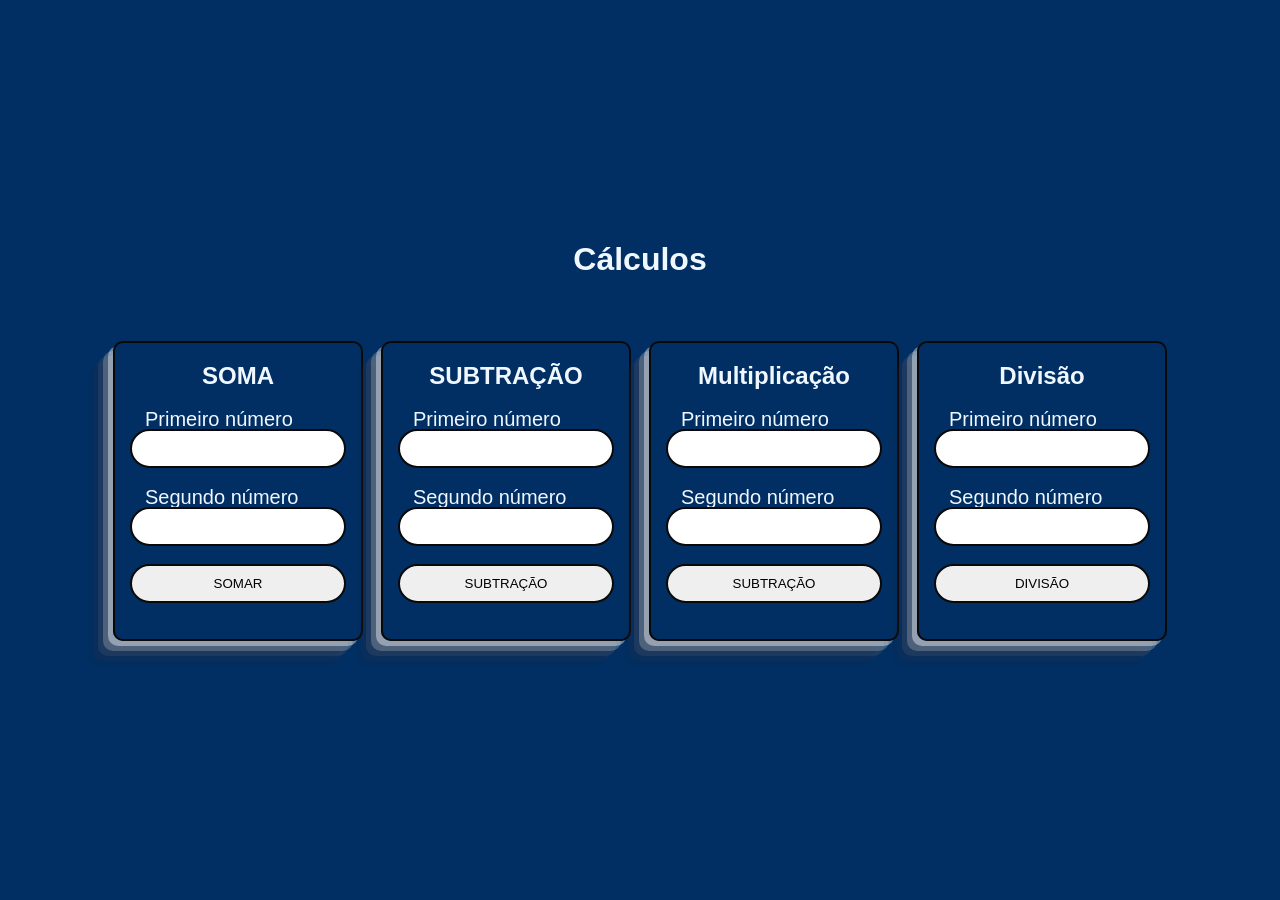
<file: calculos/index.html>
<!DOCTYPE html>
<html lang="en">
<head>
    <meta charset="UTF-8">
    <meta name="viewport" content="width=device-width, initial-scale=1.0">
    <title>Cálculos</title>
    <link rel="stylesheet" href="style.css">
</head>
<body>
    <h1>Cálculos</h1>

 <main>
    <div>
        <h2>SOMA</h2>
        <label for="n1">Primeiro número</label>
        <input type="number" id="n1">
        <label for="n2">Segundo número</label>
        <input type="number" id="n2">
        <button onclick="somar()">SOMAR</button>
        <p id="resposta"></p>
    </div>
   
     <div>
        <h2>SUBTRAÇÃO</h2>
        <label for="n3">Primeiro número</label>
        <input type="number" id="n3">
        <label for="n4">Segundo número</label>
        <input type="number" id="n4">
        <button onclick="sub()">SUBTRAÇÃO</button>
        <p id="respSub"></p>
    </div>
   
      <div>
        <h2>Multiplicação</h2>
        <label for="n5">Primeiro número</label>
        <input type="number" id="n5">
        <label for="n6">Segundo número</label>
        <input type="number" id="n6">
        <button onclick="multi()">SUBTRAÇÃO</button>
        <p id="respMulti"></p>
    </div>
 
         <div>
        <h2>Divisão</h2>
        <label for="n7">Primeiro número</label>
        <input type="number" id="n7">
        <label for="n8">Segundo número</label>
        <input type="number" id="n8">
        <button onclick="div()">DIVISÃO</button>
        <p id="respDiv"></p>
    </div>
</main>

    <script src="script.js"></script>
</body>
</html>
</file>
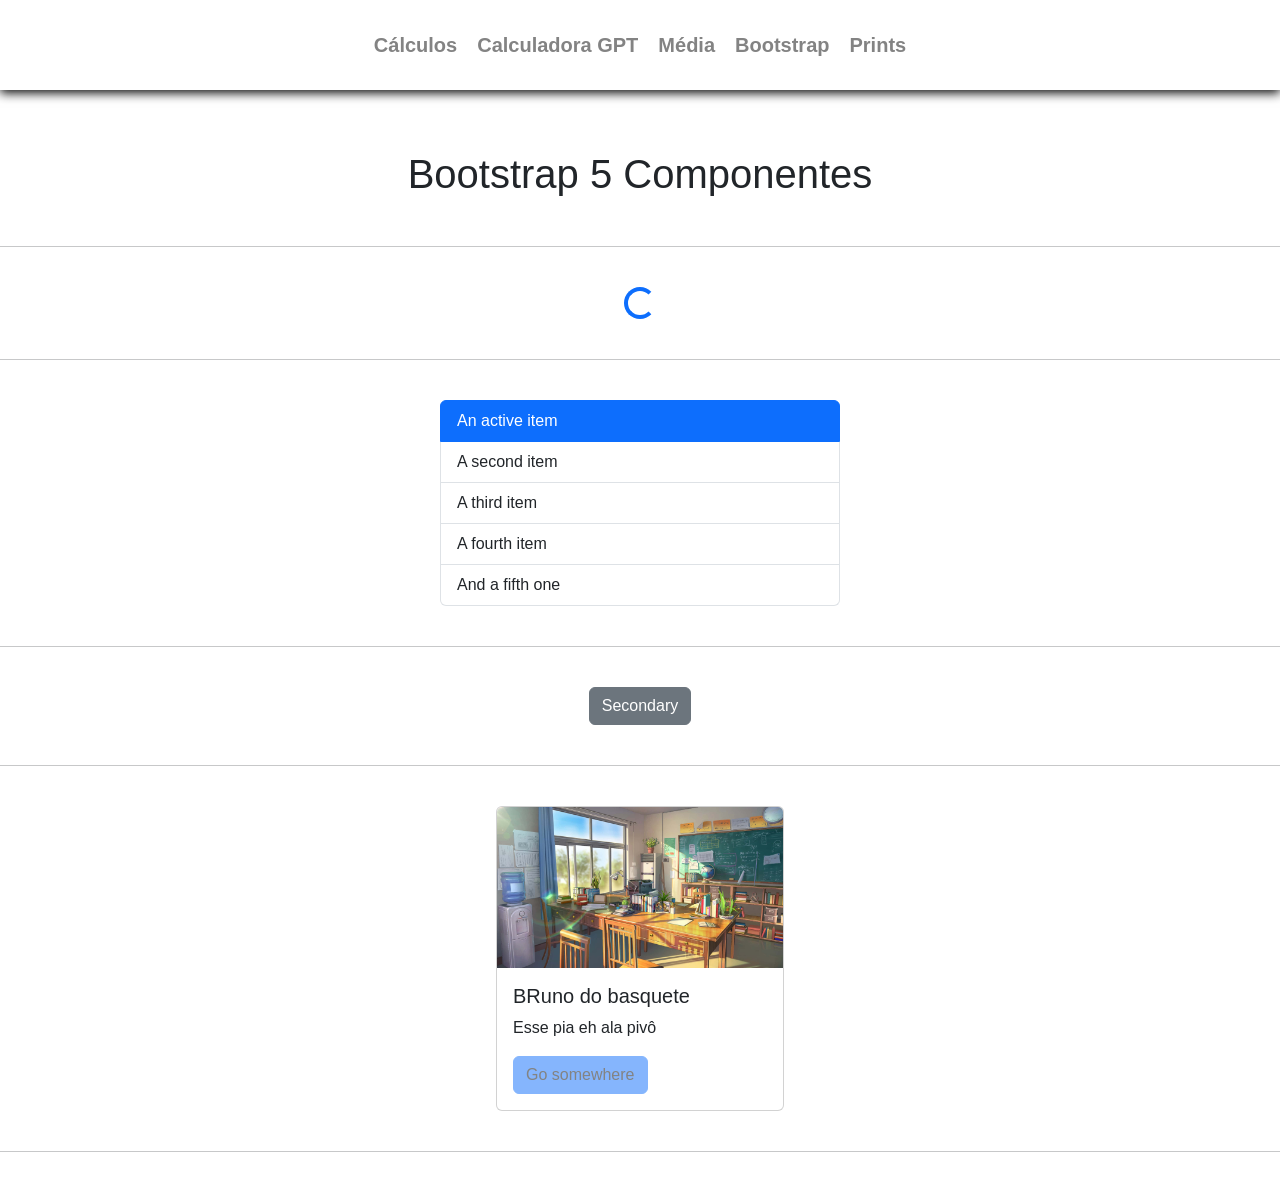
<file: sala08exerciciosJS/bootstrap5/index.html>
<!doctype html>
<html lang="en">
  <head>
    <meta charset="UTF-8" />
    <meta name="viewport" content="width=device-width, initial-scale=1.0" />
    <title>BS 5</title>
    <link rel="stylesheet" href="style.css" />
    <link
      href="https://cdn.jsdelivr.net/npm/bootstrap@5.0.2/dist/css/bootstrap.min.css"
      rel="stylesheet"
      integrity="sha384-EVSTQN3/azprG1Anm3QDgpJLIm9Nao0Yz1ztcQTwFspd3yD65VohhpuuCOmLASjC"
      crossorigin="anonymous"
    />
    <script
      src="https://cdn.jsdelivr.net/npm/bootstrap@5.0.2/dist/js/bootstrap.bundle.min.js"
      integrity="sha384-MrcW6ZMFYlzcLA8Nl+NtUVF0sA7MsXsP1UyJoMp4YLEuNSfAP+JcXn/tWtIaxVXM"
      crossorigin="anonymous"
    ></script>
  </head>
  <body>
      <nav>
        <a href="../calculos/">Cálculos</a>
        <a href="../calculadoraGPT/">Calculadora GPT</a>
        <a href="../calcMedia/">Média</a>
        <a href="../bootstrap5/">Bootstrap</a>
        <a href="../print/">Prints</a>
    </nav>
    <h1>Bootstrap 5 Componentes</h1>
    <br />
    <hr />
    <br />
    <div class="central">
      <div class="spinner-border text-primary" role="status">
        <span class="visually-hidden">Loading...</span>
      </div>
    </div>
    <br />
    <hr />
    <br />
    <div class="central">
      <ul class="list-group">
        <li class="list-group-item active" aria-current="true">
          An active item
        </li>
        <li class="list-group-item">A second item</li>
        <li class="list-group-item">A third item</li>
        <li class="list-group-item">A fourth item</li>
        <li class="list-group-item">And a fifth one</li>
      </ul>
    </div>
    <br />
    <hr />
    <br />
    <div class="central">
      <button type="button" class="btn btn-secondary">Secondary</button>
    </div>
    <br />
    <hr />
    <br />
    <div class="central">
      <div class="card" style="width: 18rem">
        <img src="../images/bg.jpg" class="card-img-top" alt="..." />
        <div class="card-body">
          <h5 class="card-title">BRuno do basquete</h5>
          <p class="card-text">
            Esse pia eh ala pivô
          </p>
          <a href="#" class="btn btn-primary">Go somewhere</a>
        </div>
      </div>
    </div>
    <br />
    <hr />
    <br />
  </body>
</html>
</file>
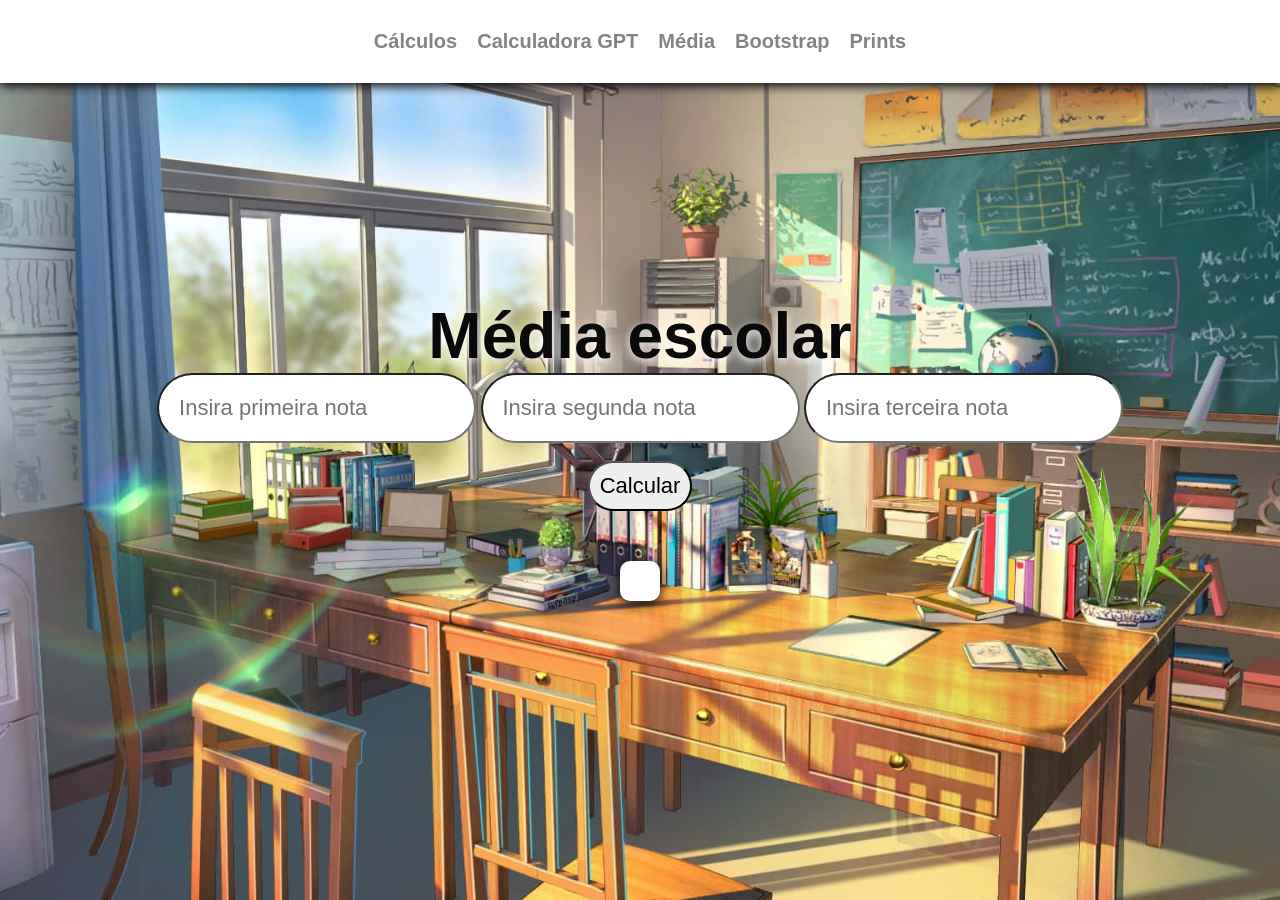
<file: sala08exerciciosJS/calcMedia/index.html>
<!DOCTYPE html>
<html lang="en">
<head>
    <meta charset="UTF-8">
    <meta name="viewport" content="width=device-width, initial-scale=1.0">
    <title>Média escolar</title>
    <link rel="stylesheet" href="style.css">
</head>
<body>
       <nav>
        <a href="../calculos/">Cálculos</a>
        <a href="../calculadoraGPT/">Calculadora GPT</a>
        <a href="../calcMedia/">Média</a>
        <a href="../bootstrap5/">Bootstrap</a>
        <a href="../print/">Prints</a>
    </nav>
    <h1>Média escolar</h1>
    <main>
        <div>
            <input type="number" placeholder="Insira primeira nota" id="nota1">
            <input type="number" placeholder="Insira segunda nota" id="nota2">
            <input type="number" placeholder="Insira terceira nota" id="nota3">
        </div>
        <br>
        <button onclick="media()">Calcular</button>
        <p id="resposta"></p>
    </main>

    <script src="script.js"></script>
</body>
</html>
</file>
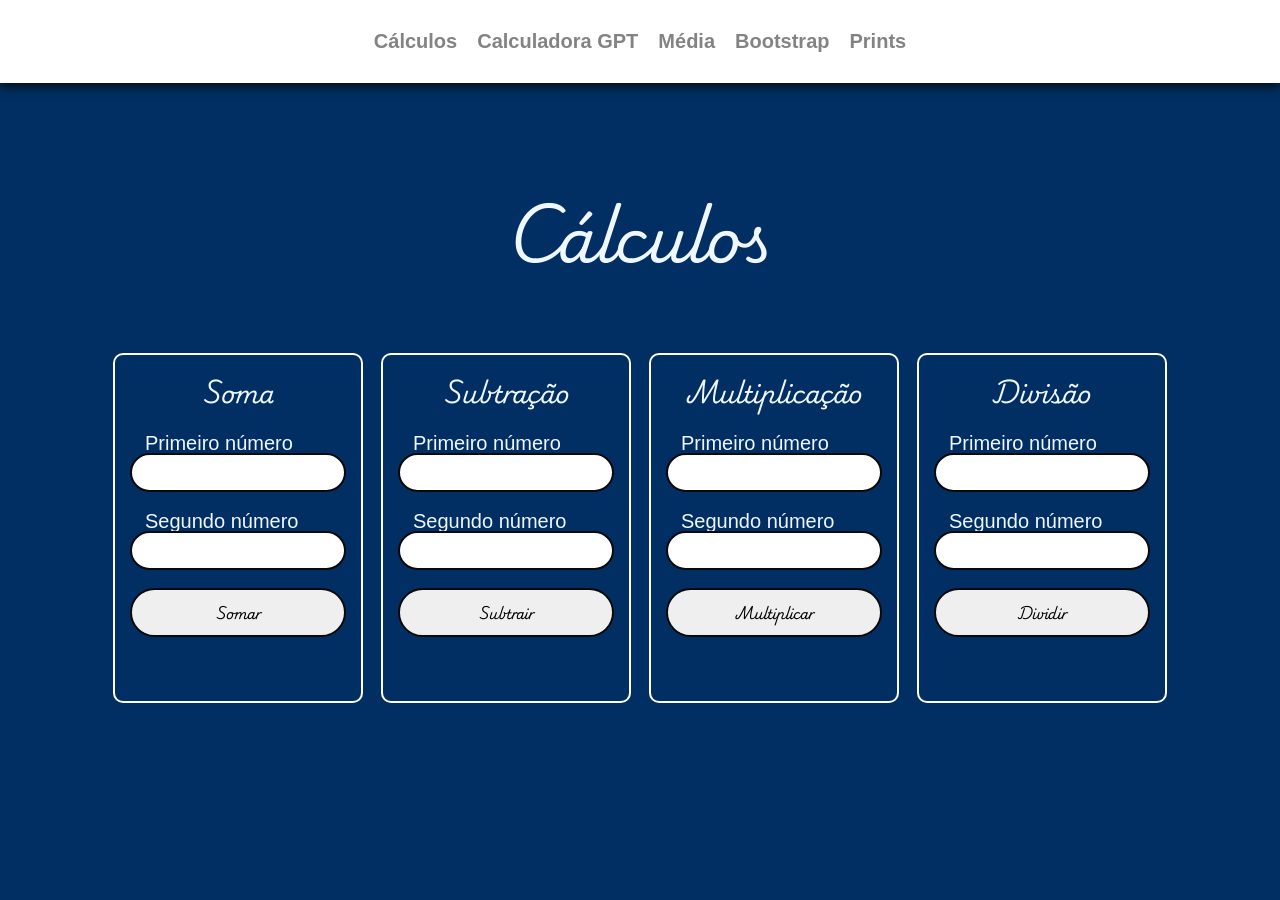
<file: sala08exerciciosJS/calculos/index.html>
<!DOCTYPE html>
<html lang="en">
<head>
    <meta charset="UTF-8">
    <meta name="viewport" content="width=device-width, initial-scale=1.0">
    <title>Cálculos</title>
    <link rel="stylesheet" href="style.css">
    <link rel="preconnect" href="https://fonts.googleapis.com">
    <link rel="preconnect" href="https://fonts.gstatic.com" crossorigin>
    <link href="https://fonts.googleapis.com/css2?family=Playwrite+NO:wght@100..400&display=swap" rel="stylesheet">
</head>
<body>
    <nav>
        <a href="../calculos/">Cálculos</a>
        <a href="../calculadoraGPT/">Calculadora GPT</a>
        <a href="../calcMedia/">Média</a>
        <a href="../bootstrap5/">Bootstrap</a>
        <a href="../print/">Prints</a>
    </nav>

    <h1>Cálculos</h1>

 <main>
    <div>
        <h2>Soma</h2>
        <label for="n1">Primeiro número</label>
        <input type="number" id="n1">
        <label for="n2">Segundo número</label>
        <input type="number" id="n2">
        <button onclick="somar()">Somar</button>
        <p id="resposta"></p>
    </div>
   
     <div>
        <h2>Subtração</h2>
        <label for="n3">Primeiro número</label>
        <input type="number" id="n3">
        <label for="n4">Segundo número</label>
        <input type="number" id="n4">
        <button onclick="sub()">Subtrair</button>
        <p id="respSub"></p>
    </div>
   
      <div>
        <h2>Multiplicação</h2>
        <label for="n5">Primeiro número</label>
        <input type="number" id="n5">
        <label for="n6">Segundo número</label>
        <input type="number" id="n6">
        <button onclick="multi()">Multiplicar</button>
        <p id="respMulti"></p>
    </div>
 
         <div>
        <h2>Divisão</h2>
        <label for="n7">Primeiro número</label>
        <input type="number" id="n7">
        <label for="n8">Segundo número</label>
        <input type="number" id="n8">
        <button onclick="div()">Dividir</button>
        <p id="respDiv"></p>
    </div>
</main>

    <script src="script.js"></script>
</body>
</html>
</file>
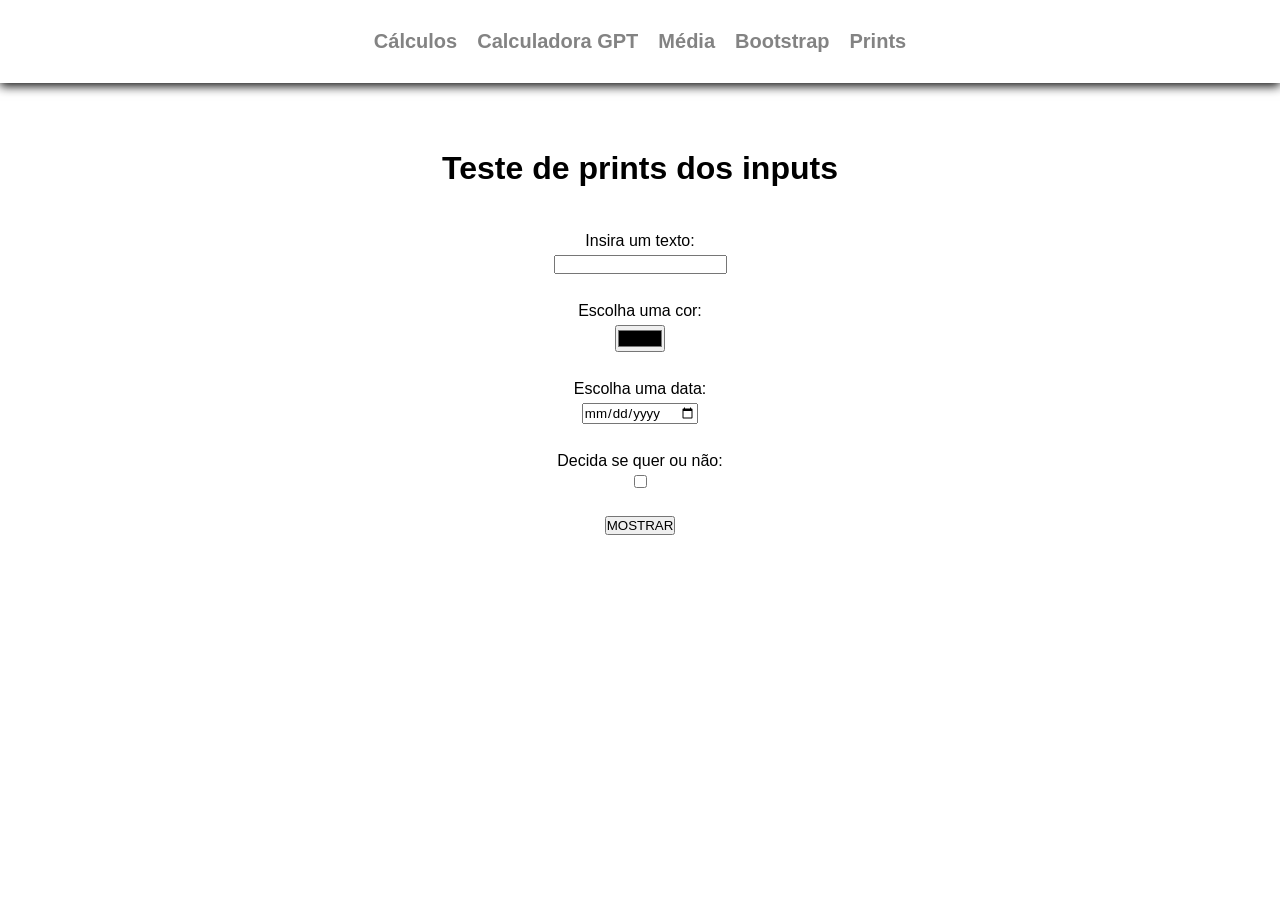
<file: sala08exerciciosJS/print/index.html>
<!DOCTYPE html>
<html lang="en">
<head>
    <meta charset="UTF-8">
    <meta name="viewport" content="width=device-width, initial-scale=1.0">
    <title>Prints de inputs</title>
    <link rel="stylesheet" href="style.css">
</head>
<body id="batata">
     <nav>
        <a href="../calculos/">Cálculos</a>
        <a href="../calculadoraGPT/">Calculadora GPT</a>
        <a href="../calcMedia/">Média</a>
        <a href="../bootstrap5/">Bootstrap</a>
        <a href="../print/">Prints</a>
    </nav>
     <h1>Teste de prints dos inputs</h1>
     <main>
        <label for="i1">Insira um texto:</label>
        <input type="text" id="i1"><br>

        <label for="i2">Escolha uma cor:</label>
        <input type="color" id="i2"><br>

        <label for="i3">Escolha uma data:</label>
        <input type="date" id="i3"><br>

        <label for="i4">Decida se quer ou não:</label>
        <input type="checkbox" id="i4"><br>

        <button onclick="mostrar()">MOSTRAR</button>
     </main>
     <div class="print" id="print">
        <p id="printTexto"></p>
        <p id="printCor"></p>
        <p id="printData"></p>
        <p id="printCheck"></p>
     </div>

     <script src="script.js"></script>
</body>
</html>
</file>
<file: calculos/style.css>
*{
    margin: 0;
    padding: 0;
    box-sizing: border-box;
}

body{
    display: flex;
    align-items: center;
    justify-content: center;
    flex-direction: column;
    gap: 5vh;
    min-height: 100vh;
    height: auto;
    background-color: #012f63;
    color: #f0f8ff;
    font-family: Arial, Helvetica, sans-serif;
}

div{
    border: 2px solid #090909;
    padding: 15px;
    border-radius: 10px;
    box-shadow: #fffeff66 -5px 5px, #bebebe4d -10px 10px, #6e666b33 -15px 15px, #4e3c471a -20px 20px, #1811160d -25px 25px;
    display: flex;
    align-items: center;
    justify-content: center;
    flex-direction: column;
    gap: 2vh;
    width: 250px;
    height: 300px;
}

main{
    display: flex;
    align-items: center;
    justify-content: center;
    flex-direction: row;
    gap: 2vh;
    flex-wrap: wrap;
    padding-bottom: 2vh;
    padding-top: 2vh;
}

label{
    margin-bottom: -20px;
    text-align: left;
    width: 100%;
    font-size: 20px;
    padding-left: 15px;
}

input{
    width: 100%;
    padding: 10px;
    border-radius: 999px;
    border: none;
    border: 2px solid #090909;
}

button{
    width: 100%;
    padding: 10px;
    border-radius: 999px;
    border: none;
    border: 2px solid #090909;
    transition: all 200ms ease-in-out;
}

button:hover{
    cursor: pointer;
    border: 2px solid #1a66c3;
    background-color: #1a66c3;
    color: white;
    font-weight: bold;
    box-shadow: 0px 3px 10px #00000085;
}
</file>
<file: sala08exerciciosJS/bootstrap5/style.css>
*{
    margin: 0;
    padding: 0;
    box-sizing: border-box;
    font-family: Arial, Helvetica, sans-serif;
}

nav{
    position: fixed;
    width: 100%;
    padding: 30px;
    background-color: #ffffff;
    top: 0;
    box-shadow: 0px 3px 10px #090909;
    display: flex;
    align-items: center;
    justify-content: center;
    gap: 20px;
    animation: fromTop 500ms ease-in-out;
    z-index: 999;
}

@keyframes fromTop {
    0%{
        opacity: 0;
        transform: translateY(-100px);
    }
    100%{
        opacity: 1;
    }
}

a{
    text-decoration: none !important;
    color: #090909 !important;
    font-size: 20px;
    opacity: 0.5;
    font-weight: 600;
    transition: all 200ms ease-in-out;
}

a:hover{
    cursor: pointer;
    opacity: 1;
}

body{
    display: flex;
    align-items: center;
    justify-content: center;
    flex-direction: column;
    padding-top: 150px;
}

hr{
    width: 100%;
}

.central{
    display: flex;
    align-items: center;
    justify-content: center;
}

.list-group{
    width: 400px;
}
</file>
<file: sala08exerciciosJS/calcMedia/style.css>
*{
    margin: 0;
    padding: 0;
    box-sizing: border-box;
    font-family: Arial, Helvetica, sans-serif;
}

nav{
    position: fixed;
    width: 100%;
    padding: 30px;
    background-color: #ffffff;
    top: 0;
    box-shadow: 0px 3px 10px #090909;
    display: flex;
    align-items: center;
    justify-content: center;
    gap: 20px;
    animation: fromTop 500ms ease-in-out;
}

@keyframes fromTop {
    0%{
        opacity: 0;
        transform: translateY(-100px);
    }
    100%{
        opacity: 1;
    }
}

a{
    text-decoration: none;
    color: #090909;
    font-size: 20px;
    opacity: 0.5;
    font-weight: 600;
    transition: all 200ms ease-in-out;
}

a:hover{
    cursor: pointer;
    opacity: 1;
}

body{
    display: flex;
    align-items: center;
    justify-content: center;
    flex-direction: column;
    min-height: 100vh;
    height: auto;
    background-image: url('../images/bg.jpg');
    background-position: center;
    background-repeat: no-repeat;
    background-size: cover;
}

h1{
    color: #090909;
    font-size: 64px;
    text-shadow: 0px 3px 10px #ffffff;
}

main{
    display: flex;
    align-items: center;
    justify-content: center;
    flex-direction: column;
}

input{
    padding: 20px;
    border-radius: 999px;
    font-size: 22px;
}

button{
    padding: 10px;
    border-radius: 999px;
    font-size: 22px;
}

button:hover{
    cursor: pointer;
    box-shadow: 0px 3px 12px #090909;
}

p{
    background-color: #ffffff;
    border-radius: 10px;
    padding: 20px;
    margin-top: 50px;
    box-shadow: 0px 3px 12px #090909;
    font-size: 32px;
    font-weight: 900;
}
</file>
<file: sala08exerciciosJS/calculos/style.css>
*{
    margin: 0;
    padding: 0;
    box-sizing: border-box;
}

body{
    display: flex;
    align-items: center;
    justify-content: center;
    flex-direction: column;
    gap: 5vh;
    min-height: 100vh;
    height: auto;
    background-color: #012f63;
    color: #f0f8ff;
    font-family: Arial, Helvetica, sans-serif;
}

div{
    border: 2px solid #ffffff;
    padding: 15px;
    border-radius: 10px;
    display: flex;
    align-items: center;
    justify-content: space-evenly;
    flex-direction: column;
    gap: 2vh;
    width: 250px;
    height: 350px;
    min-height: 350px;
    max-height: 350px;
    transition: all 200ms linear;
}

div:hover{
   box-shadow: #fffeff66 -5px 5px, #bebebe4d -10px 10px, #6e666b33 -15px 15px, #4e3c471a -20px 20px, #1811160d -25px 25px;
}

p{
    width: 50px;
    height: 50px;
    min-height: 50px;
    max-height: 50px;
    display: flex;
    align-items: center;
    justify-content: center;
    padding-bottom: 25px;
    font-size: 30px;
}

main{
    display: flex;
    align-items: center;
    justify-content: center;
    flex-direction: row;
    gap: 2vh;
    flex-wrap: wrap;
    padding-bottom: 2vh;
    padding-top: 2vh;
}

label{
    margin-bottom: -20px;
    text-align: left;
    width: 100%;
    font-size: 20px;
    padding-left: 15px;
}

input{
    width: 100%;
    padding: 10px;
    border-radius: 999px;
    border: none;
    border: 2px solid #090909;
}

button{
    width: 100%;
    padding: 10px;
    border-radius: 999px;
    border: none;
    border: 2px solid #090909;
    transition: all 200ms ease-in-out;
    font-family: "Playwrite NO", cursive;
}

button:hover{
    cursor: pointer;
    border: 2px solid #1a66c3;
    background-color: #1a66c3;
    color: white;
    font-weight: bold;
    box-shadow: 0px 3px 10px #00000085;
}

h1, h2{
     font-family: "Playwrite NO", cursive;
}

h1{
    font-size: 60px;
}

nav{
    position: fixed;
    width: 100%;
    padding: 30px;
    background-color: #ffffff;
    top: 0;
    box-shadow: 0px 3px 10px #090909;
    display: flex;
    align-items: center;
    justify-content: center;
    gap: 20px;
    animation: fromTop 500ms ease-in-out;
}

@keyframes fromTop {
    0%{
        opacity: 0;
        transform: translateY(-100px);
    }
    100%{
        opacity: 1;
    }
}

a{
    text-decoration: none;
    color: #090909;
    font-size: 20px;
    opacity: 0.5;
    font-weight: 600;
    transition: all 200ms ease-in-out;
}

a:hover{
    cursor: pointer;
    opacity: 1;
}
</file>
<file: sala08exerciciosJS/print/style.css>
*{
    margin: 0;
    padding: 0;
    box-sizing: border-box;
    font-family: Arial, Helvetica, sans-serif;
}

body{
    padding: 150px 50px 50px 50px;
    display: flex;
    flex-direction: column;
    align-items: center;
    justify-content: center;
    gap: 5vh;
}

main{
    display: flex;
    flex-direction: column;
    align-items: center;
    justify-content: center;
    gap: 5px; 
}

.print{
    display: none;
    background-color: black;
    color: white;
    padding: 20px;
}

nav{
    position: fixed;
    width: 100%;
    padding: 30px;
    background-color: #ffffff;
    top: 0;
    box-shadow: 0px 3px 10px #090909;
    display: flex;
    align-items: center;
    justify-content: center;
    gap: 20px;
    animation: fromTop 500ms ease-in-out;
}

@keyframes fromTop {
    0%{
        opacity: 0;
        transform: translateY(-100px);
    }
    100%{
        opacity: 1;
    }
}

a{
    text-decoration: none;
    color: #090909;
    font-size: 20px;
    opacity: 0.5;
    font-weight: 600;
    transition: all 200ms ease-in-out;
}

a:hover{
    cursor: pointer;
    opacity: 1;
}
</file>
